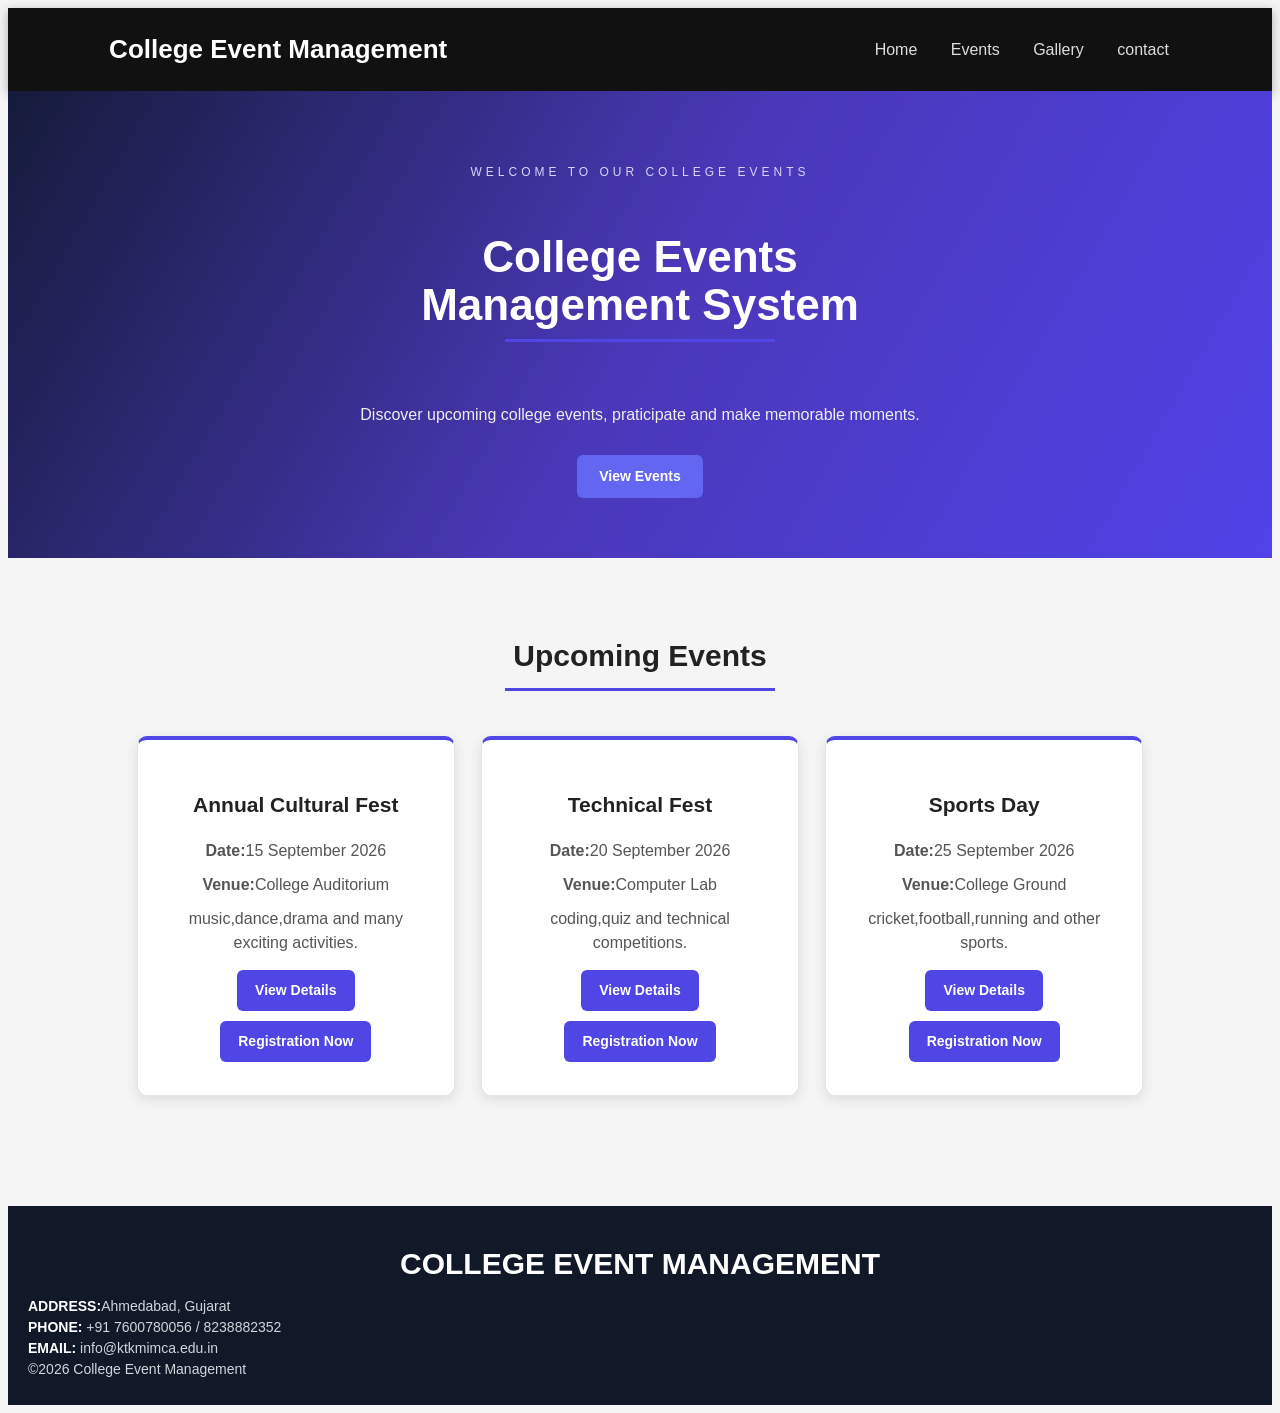
<file: index.html>
<!DOCTYPE html>
<html lang="en">
<head>
    <meta charset="UTF-8">
    <meta name="viewport" content="width=device-width, initial-scale=1.0">
    
    <title>College Event Management</title>

    <link rel="stylesheet" href="css/style.css">

</head>

<body>
    <header>
        <h1>College Event Management</h1>

        <nav>
                <a href="index.html">Home</a> 
                <a href="event.html">Events</a>
                <a href="gallery.html">Gallery</a>
                <a href="contact.html">contact</a>
        </nav>
    </header>
            <section class="hero">
                <p class="welcome">WELCOME TO OUR COLLEGE EVENTS</p>
                <h2>College Events<br>Management System</h2>
                    <p>Discover upcoming college events, 
                       praticipate and make memorable moments.
                    </p>
                        <a href="event.html"class="btn">
                            View Events
                        </a>
            </section>
            <section>
                <h2>Upcoming Events</h2>
                <div class="event-card">
                        <h3>Annual Cultural Fest</h3>
                            <p><b>Date:</b>15 September 2026</p>
                            <p><b>Venue:</b>College Auditorium</p>
                            <p>music,dance,drama and many exciting activities.</p>
                            <a href="event-details.html?event=cultural" class="btn">View Details</a>
                            <a href="registration.html?event=cultural" class="btn">Registration Now</a>


                </div>
                <div class="event-card">
                        <h3>Technical Fest</h3>
                            <p><b>Date:</b>20 September 2026</p>
                            <p><b>Venue:</b>Computer Lab</p>
                            <p>coding,quiz and technical competitions.</p>
                            <a href="event-details.html?event=technical" class="btn">View Details</a>
                            <a href="registration.html?event=technical" class="btn">Registration Now</a>
                </div>
                <div class="event-card">
                        <h3>Sports Day</h3>
                            <p><b>Date:</b>25 September 2026</p>
                            <p><b>Venue:</b>College Ground</p>
                            <p>cricket,football,running and other sports.</p>
                            <a href="event-details.html?event=sports" class="btn">View Details</a>
                            <a href="registration.html?event=sports" class="btn">Registration Now</a>
                </div>
            </section>
    <footer>
                    <h3>College Event Management</h3>
                    <div>
                    <p><b>Address:</b>Ahmedabad, Gujarat</p>
                    <p><b>Phone:</b> +91 7600780056 / 8238882352</p>
                    <p><b>Email:</b> info@ktkmimca.edu.in</p>
                    <p>&copy;2026 College Event Management</p>
                    </div>
    </footer>
</body>
</html>
</file>
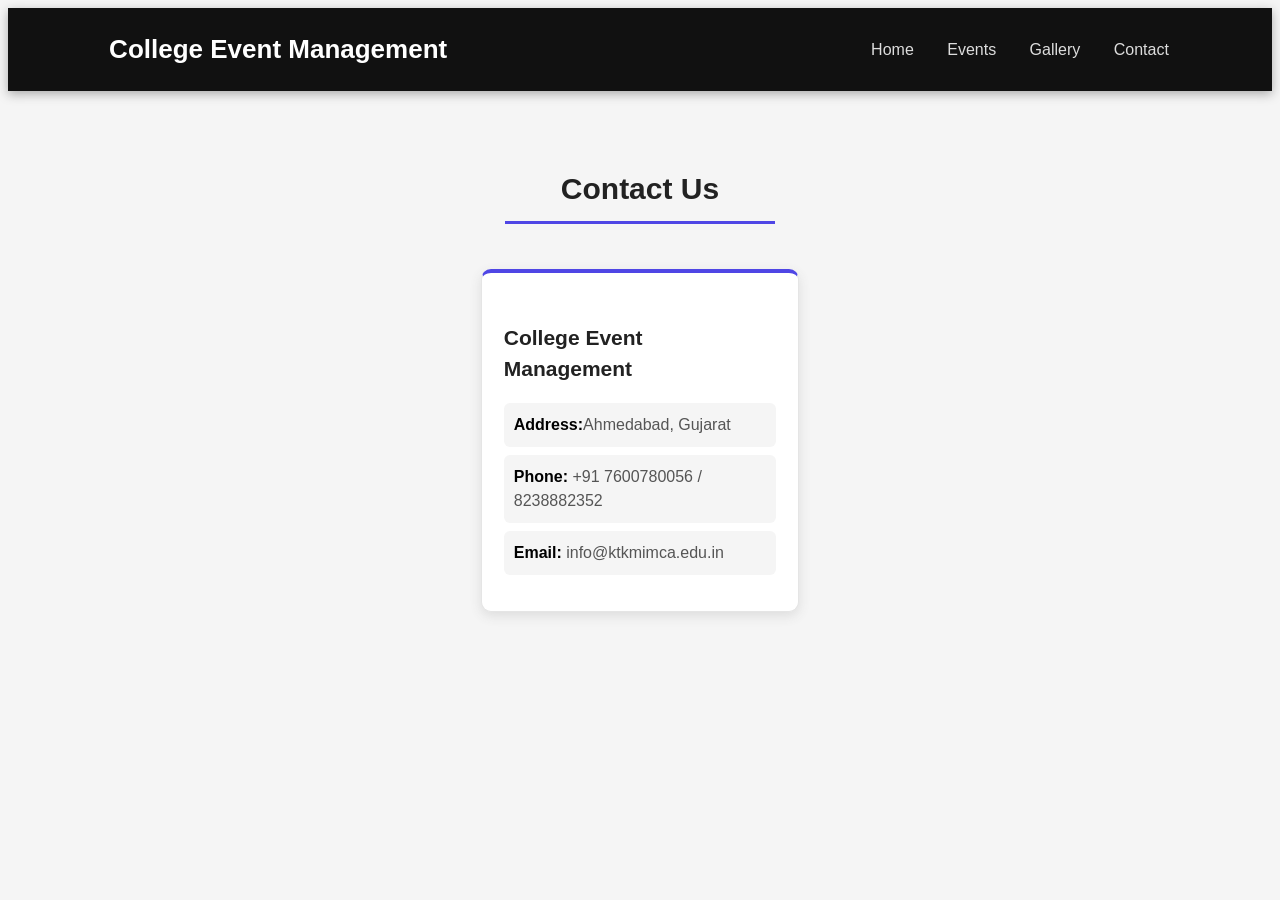
<file: contact.html>
<!DOCTYPE html>
<html lang="en">
    <head>
        <meta charset="UTF-8">
        <meta name="viewport" content="width=device-width,initial-scale=1.0">
        <title>Contact Us</title>
        <link rel="stylesheet" href="css/style.css">

    </head>
    <body>
        <header>

            <h1>College Event Management</h1>
            <nav>
                <a href="index.html">Home</a>
                <a href="event.html">Events</a>
                <a href="gallery.html">Gallery</a>
                <a href="contact.html">Contact</a>
            </nav>
        </header>
        <main>
            <section>
                <h2>Contact Us</h2>
                <div class="event-card contact-info">
                    <h3>College Event Management</h3>
                    <p><b>Address:</b>Ahmedabad, Gujarat</p>
                    <p><b>Phone:</b> +91 7600780056 / 8238882352</p>
                    <p><b>Email:</b> info@ktkmimca.edu.in</p>
                </div>
            </section>
        </main>
    </body>
</html>
</file>
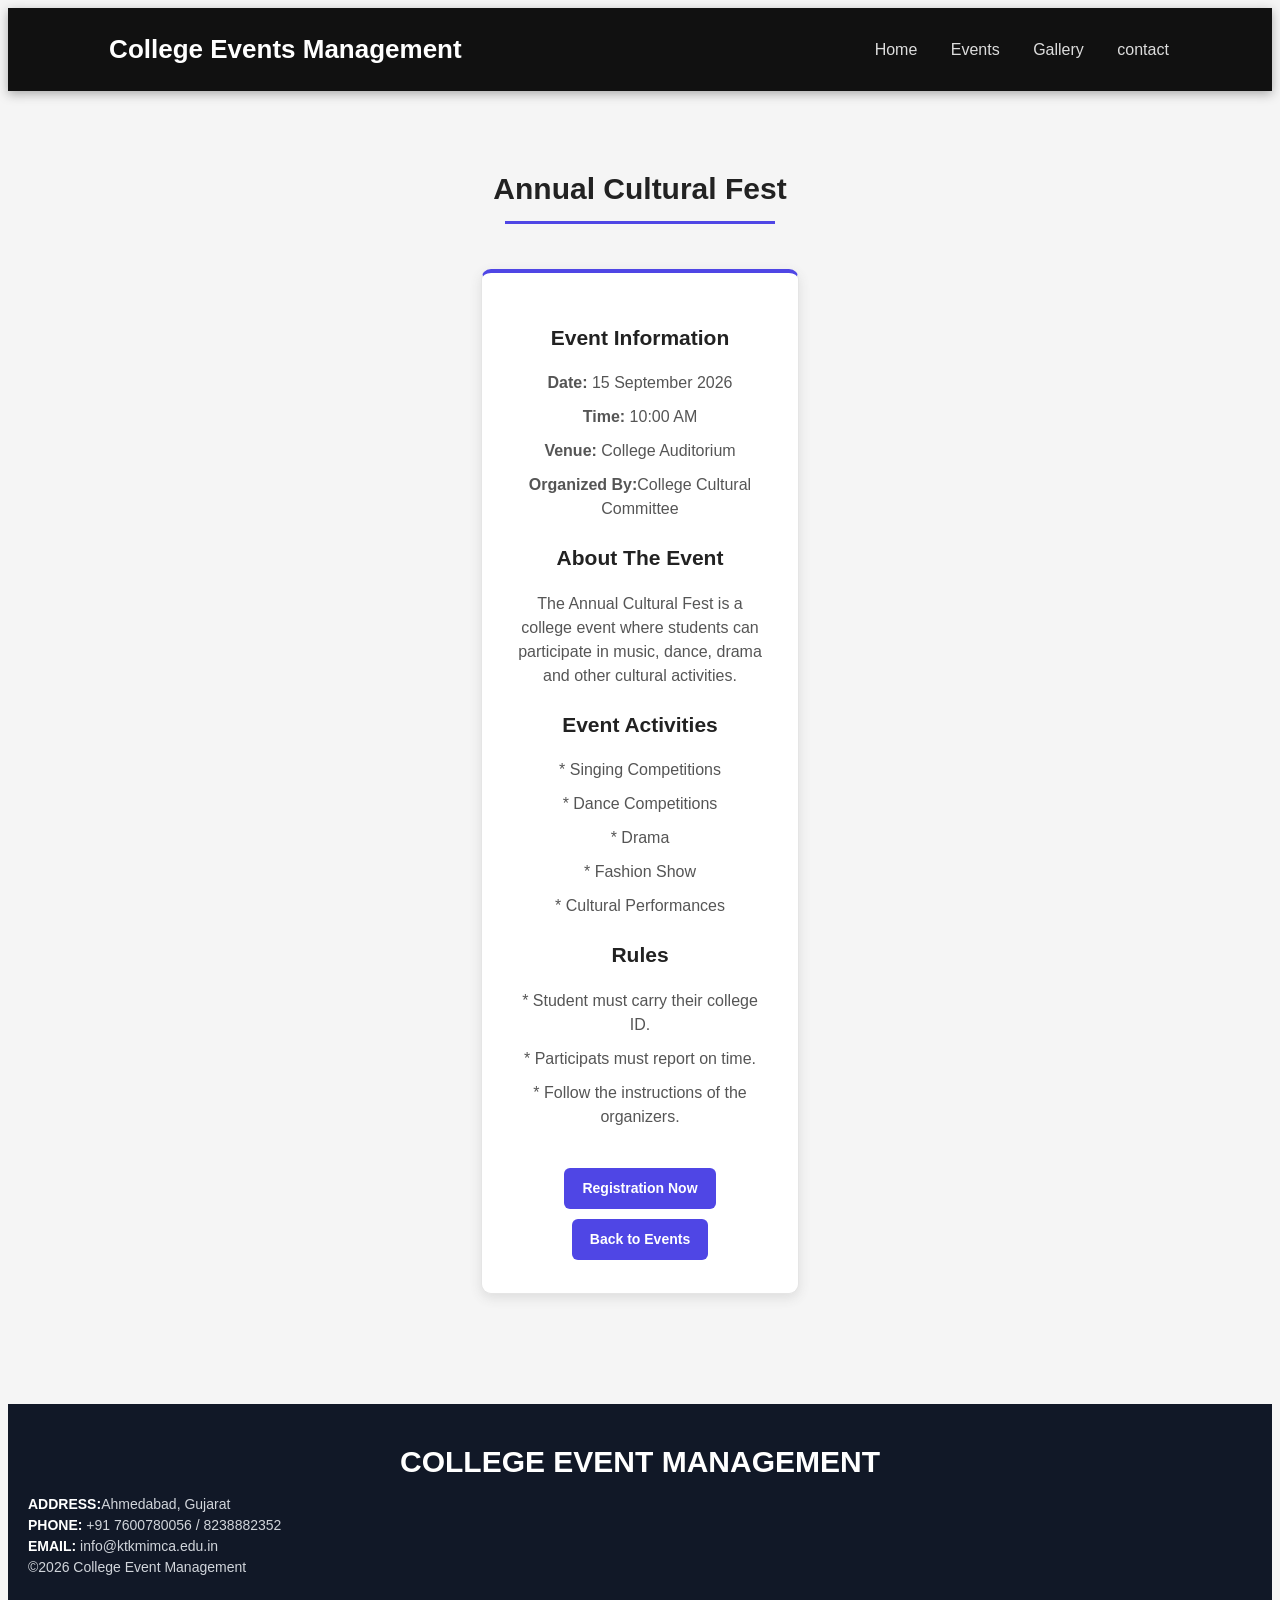
<file: event-details.html>
<!DOCTYPE html>
<html lang="en">
    <head>
        <meta charset="UTF-8">
        <meta name="viewport" content="width=device-width,initial-scale=1.0">
        <title>Event Details</title>
        <link rel="stylesheet" href="css/style.css">
    </head>
    <body>
        <header>
            <h1>College Events Management</h1>
            <nav>
                <a href="index.html">Home</a>
                <a href="event.html">Events</a>
                <a href="gallery.html">Gallery</a>
                <a href="contact.html">contact</a>
            </nav>
        </header>
        <main>
            <section>
                <h2 id="eventTitle">Annual Cultural Fest</h2>
                <div class="event-card">
                    <h3>Event Information</h3>
                    <p><b>Date:</b> <span id="eventDate">15 September 2026</span></p>
                    <p><b>Time:</b> <span id="eventTime">10:00 AM</span></p>
                    <p><b>Venue:</b> <span id="eventVenue">College Auditorium</span></p>
                    <p><b>Organized By:</b>College Cultural Committee</p>
                    <h3>About The Event</h3>
                    <p id="eventDescription">The Annual Cultural Fest is a college event where students can participate in music,dance,drama and other cultural activities.</p>
                    <h3>Event Activities</h3>
                    <div id="eventActivities">
                        <p>* Singing Competitions</p>
                        <p>* Dance Competitions</p>
                        <p>* Drama</p>
                        <p>* Fashion Show</p>
                        <p>* Cultural Performances</p>  
                    </div>
                    <h3>Rules</h3>
                    <p>* Student must carry their college ID.</p>
                    <p>* Participats must report on time.</p>
                    <p>* Follow the instructions of the organizers.</p>
                    <br>
                    <a href="registration.html" class="btn">Registration Now</a>
                    <a href="event.html" class="btn">Back to Events</a>
                    
                </div>
            </section>
        </main>
        <footer>
            <h3>College Event Management</h3>
                    <p><b>Address:</b>Ahmedabad, Gujarat</p>
                    <p><b>Phone:</b> +91 7600780056 / 8238882352</p>
                    <p><b>Email:</b> info@ktkmimca.edu.in</p>
                    <p>&copy;2026 College Event Management</p>
        </footer>
        <script src="js/event-details.js"></script>
    </body>
    </html>
</file>
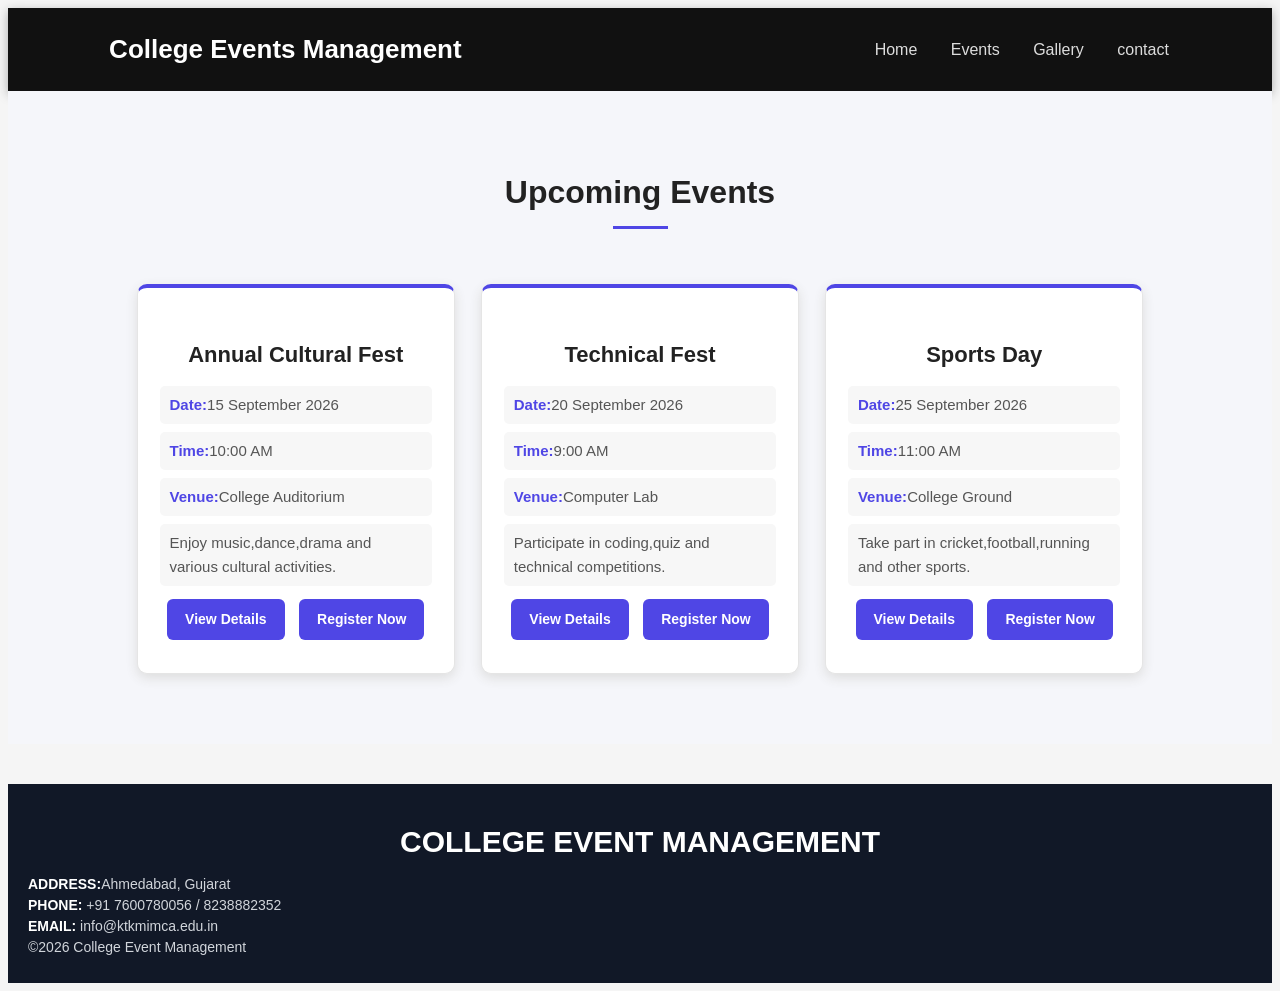
<file: event.html>
<!DOCTYPE html>
<html lang="en">
    <head>
        <meta charset="UTF-8">
        <meta name="viewport" content="width=device-width,initial-scale=1.0">
        <title>College Events</title>
        <link rel="stylesheet" href="css/style.css">
    </head>

    <body>
        <header>
            <h1>College Events Management</h1>
            <nav>
                <a href="index.html">Home</a>
                <a href="event.html">Events</a>
                <a href="gallery.html">Gallery</a>
                <a href="contact.html">contact</a>
            </nav>
        </header>
        <main>
            <section class="events-page">

                <h2>Upcoming Events</h2>
            
                <div class="event-card">   <!--event1-->
                    <h3>Annual Cultural Fest</h3>
                    <p><b>Date:</b>15 September 2026</p>
                    <p><b>Time:</b>10:00 AM</p>
                    <p><b>Venue:</b>College Auditorium</p>
                    <p>Enjoy music,dance,drama and various cultural activities.</p>

                    <a href="event-details.html?event=cultural" class="btn">View Details</a>
                    <a href="registration.html?event=cultural" class="btn">Register Now</a>
                </div>
                <div class="event-card">     <!--event 2-->
                    <h3>Technical Fest</h3>
                    <p><b>Date:</b>20 September 2026</p>
                    <p><b>Time:</b>9:00 AM</p>
                    <p><b>Venue:</b>Computer Lab</p>
                    <p>Participate in coding,quiz and technical competitions.</p>
                    
                    <a href="event-details.html?event=technical" class="btn">View Details</a>
                    <a href="registration.html?event=technical" class="btn">Register Now</a>
                </div>
                <div class="event-card">  <!--event 3-->
                    <h3>Sports Day</h3>
                    <p><b>Date:</b>25 September 2026</p>
                    <p><b>Time:</b>11:00 AM</p>
                    <p><b>Venue:</b>College Ground</p>
                    <p>Take part in cricket,football,running and other sports.</p>

                    <a href="event-details.html?event=sports" class="btn">View Details</a>
                    <a href="registration.html?event=sports" class="btn">Register Now</a>
                </div>
            </section>
        </main>
        <footer>
            <h3>College Event Management</h3>
                    <p><b>Address:</b>Ahmedabad, Gujarat</p>
                    <p><b>Phone:</b> +91 7600780056 / 8238882352</p>
                    <p><b>Email:</b> info@ktkmimca.edu.in</p>
                    <p>&copy;2026 College Event Management</p>
        </footer>
        
    </body>
</html>
</file>
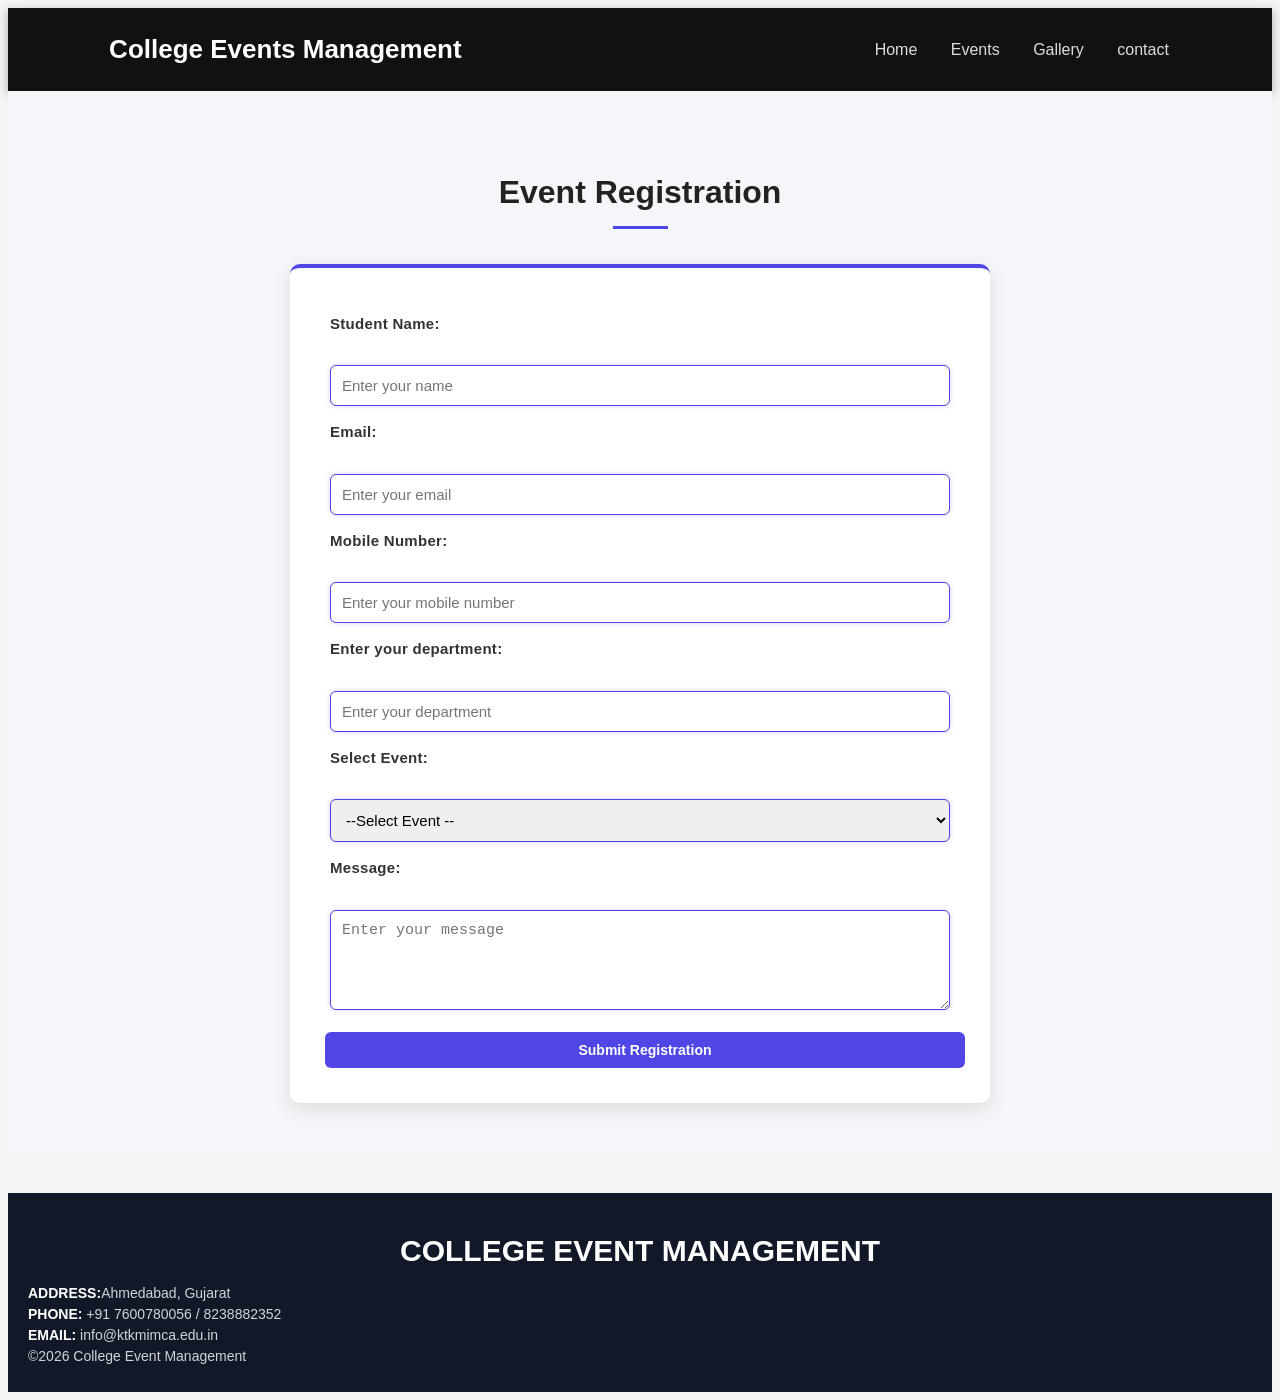
<file: registration.html>
<!DOCTYPE html>
<html lang="en">
    <head>
        <meta charset="UTF-8">
        <meta name="viewport" content="width=device-width,initial-scale=1.0">
        <title>College Events</title>
        <link rel="stylesheet" href="css/style.css">
    </head>
    <body>
        <header>
            <h1>College Events Management</h1>
            <nav>
            <a href="index.html">Home</a>
            <a href="event.html">Events</a>
            <a href="gallery.html">Gallery</a>
            <a href="contact.html">contact</a>
            </nav>
        </header>
        <main>
            <section class="registration-page">
                <h2>Event Registration</h2>
                <div class="event-card">
                    <section class="registration-section">
                <form id="registrationForm">
                    <p>
                        <label for="name">Student Name:</label>
                        <br>
                        <input type="text" id="name" name="name" placeholder="Enter your name" required>

                    </p>
                    <p>
                        <label for="email">Email:</label>
                        <br>
                        <input type="email" id="email" name="email" placeholder="Enter your email" required>
                    </p>
                    <p>
                        <label for="mobile">Mobile Number:</label>
                        <br>
                        <input type="tel" id="mobile" name="mobile" placeholder="Enter your mobile number" required>
                    </p>
                    <p>
                        <label for="department">Enter your department:</label>
                        <br>
                        <input type="text" id="department" name="department" placeholder="Enter your department" required>
                    </p>
                    <p>
                        <label for="event">Select Event:</label>
                        <br>
                        <select id="event" name="event">
                            <option value="">--Select Event --</option>
                            <option value="cultural">Annual Cultural Fest</option>
                            <option value="technical">Technical Fest</option>
                            <option value="sports">Sports Day</option>       
                        </select>
                    </p>
                    <p>
                        <label for="message">Message:</label>
                        <br>
                        <textarea id="message" name="message" rows="4" placeholder="Enter your message"></textarea>
                    </p>
                    <button type="submit" class="btn">Submit Registration</button>
                </form>    
                </div>
            </section>
        </main>
        <footer>
            <h3>College Event Management</h3>
                    <p><b>Address:</b>Ahmedabad, Gujarat</p>
                    <p><b>Phone:</b> +91 7600780056 / 8238882352</p>
                    <p><b>Email:</b> info@ktkmimca.edu.in</p>
            <p>&copy;2026 College Event Management</p>
        </footer>
        <script src="js/event.js"></script>
        <script src="js/registration.js"></script>
    </body>
</html>
</file>
<file: css/style.css>
* {
    margin: 50;
    padding: 50;
    box-sizing: border-box;
}

body {
font-family: Arial, sans-serif;
background-color: #f5f5f5;
color: #333;
line-height: 1.5;
}

header {
    background-color: #111111;
    color: white;
    padding: 22px 8%;
    display: flex;
    justify-content: space-between;
    align-items: center;
    text-align: center;
    box-shadow: 0 3px 10px #aaa;
}

header h1 {
    margin: 0;
    font-size: 26px;
}

nav {
    margin-top: 0;
}

nav a {
    color: #ddd;
    text-decoration: none;
    margin-left: 25px;
    padding: 8px 2px;
    transition: 0.3s;
    font-size: 16px;
}

nav a:hover {
    color: white;
}

.hero {
    min-height: 435px;
    display: flex;
    flex-direction: column;
    justify-content: center;    
    text-align: center;
    align-items: center;
    padding: 60px 20px;
    color: white;
    background: linear-gradient(120deg, #151b3a, #4938b8, #5142e8);
}

.hero .welcome {
    font-size: 12px;
    margin-bottom: 15px;
    letter-spacing: 4px;
    color: #d7d4ff;
}

.hero h2{
    font-size: 44px;
    line-height: 1.1;
    margin-bottom: 20px;
    color: white;
    font-weight: bold;
}

.hero p {
    font-size: 16px;
    margin-bottom: 28px;
    color: #eee;
}
.hero .btn {
    background-color: #6366f1;
    color: white;
    padding: 11px 22px;
    border-radius: 6px;
    text-decoration: none;
    font-weight: bold;
    transition: 0.3s;
}
.hero .btn:hover {
    background-color: #818cf8;
    transform: translateY(-2px);
}

.btn {
    display: inline-block;
    background-color: #4f46e5;
    color: white;
    padding: 10px 18px;
    text-decoration: none;
    border-radius: 6px;
    font-weight: bold;
    font-size: 14px;
    transition: 0.3s;
}

.btn:hover {
    background-color: #3730a3;
    transform: translateY(-2px);
    box-shadow: 0 5px 12px #bbb;
}

section {
    padding: 50px 8%;
    text-align: center;
}

section > h2 {
    font-size: 30px;
    margin-bottom: 25px;
    color: #222;
}

.event-card {
    background-color: white;
    display: inline-block;
    vertical-align: top;
    width: 30%;
    min-height: 252px;
    margin: 15px 1%;
    padding: 28px 22px;
    border-radius: 10px;
    border: 1px solid #e5e5e5;
    box-shadow: 0 4px 12px #ddd;
    border-top: 4px solid #4f46e5;
    transition: 0.3s;
}

.event-card:hover {
    transform: translateY(-8px);
    box-shadow: 0 8px 20px #aaa;
}

.event-card h3 {
    font-size: 21px;
    margin-bottom: 18px;
    color: #222;
}

.event-card p {
    margin: 10px;
    color: #555;
}

.event-card .btn {
    margin: 8px 4px;
}
footer {
    background-color: #111827;
    color: white;
    text-align: center;
    padding: 25px 20px;
    margin-top: 40px;
}

footer p {
    margin: 0;
    font-size: 14px;
    text-align: left;
    color: #d1d5db;
}

footer b {
    color: #ffffff;
    text-transform: uppercase;
}

footer h3 {
    margin: 10px 0;
    font-size: 30px;
    text-align: center;
    text-transform: uppercase;
}

.gallery-page {
    background-color: #f5f6fa;
    padding: 50px 8%;
}

.gallery-page > h2 {
    text-align: center;
    font-size: 32px;
    color: #222;
    margin-bottom: 35px;
}

.gallery-page > h2::after {
    content: "";
    display: block;
    width: 55px;
    height: 3px;
    background-color: #4f46ea;
    margin: 10px auto 0;
}

.gallery {
    display: grid;
    grid-template-columns: repeat(3, 1fr);
    gap: 25px;
    max-width: 1100px;
    margin: 0 auto;
}

.gallery-item {
    background-color: white;
    padding: 15px;
    border-radius: 12px;
    box-shadow: 0 4px 15px #ddd;
    overflow: hidden;
    transition: 0.3s;
}

.gallery-item:hover {
    transform: translateY(-6px);
    box-shadow: 0 10px 22px #ccc;
}

.gallery-item img {
    width: 100%;
    height: 220px;
    object-fit: cover;
    border-radius: 7px;
    display: block;
    cursor: pointer;
    transition: 0.3s;
}

.gallery-item:hover {
    transform: scale(1.03);
}

.gallery-item h3 {
    text-align: center;
    margin-top: 13px 0 5px;
    font-size: 17px;
    color: #333;
}

section > .event-card {
    display: inline-block;
    vertical-align: top;
    width: 30%;
    margin: 20px 1%;
    min-height: 260px;
}
section > .event-card .btn {
    margin: 5px;
}

@media (max-width: 768px) {
    header {
        flex-direction: column;
        padding: 20px;
    }
    header h1 {
        margin-bottom: 15px;
    }
    nav a {
        margin: 5px 8px;
        font-size: 15px;
    }
    .hero{
        min-height: 400px;
        padding: 50px 20px;
    }
    .hero h2 {
        font-size: 32px;
    }
    .hero p{
        font-size: 15px;
    }
    section > .event-card {
        display: block;
        width: 90%;
        margin: 20px auto;
    }
}

.gallery-img {
    cursor: pointer;
    transition: 0.3s;
}
.gallery-item img:hover {
    transform: scale(1.03);
}

.image-popup {
    display: none;
    position: fixed;
    inset: 0;
    background-color: rgba(0, 0, 0, 0.9);
    justify-content: center;
    align-items: center;
    z-index: 1000;
    padding: 30px;
}
.image-popup img {
    max-width: 90%;
    max-height: 85vh;
    object-fit: contain;
    border-radius: 8px;
    box-shadow: 0 8px 30px rgba(0, 0, 0, 0.5);
}
.close-btn {
    position: absolute;
    top: 20px;
    right: 30px;
    font-size: 42px;
    color: white;
    cursor: pointer;
    transition: 0.3s;
}

.close-btn:hover{
    color: #a5b4fc;
    transform: 0.3s;
}

.gallery-img h3 {
    padding: 8px 5px;
    margin: 10px 0 3px;
    font-size: 17px;
    font-weight: bold;
    color: #333;
    border-top: 1px solid #eee;
}

form {
    max-width: 600px;
    margin: 30px auto;
    background-color: white;
    padding: 30px;
    border-radius: 12px;
    box-shadow: 0 4px 15px #ccc;
}

form label {
    display: block;
    text-align: left;
    margin-top: 15px;
    margin-bottom: 6px;
    font-weight: bold;
}

form input,
form select,
form textarea {
    width: 100%;
    padding: 11px;
    border-radius: 6px;
    border: 1px solid #ccc;
    font-size: 15px;
}

form textarea {
    resize: vertical;
    min-height: 100px;
}

form input:focus,
form select:focus,
form textarea:focus {
    border-color: #007bff;
    outline: none;
}

form button {
    width: 100%;
    padding-top: 20px;
    padding: 12px;
    background-color: #007bff;
    color: white;
    border: none;
    border-radius: 6px;
    font-size: 16px;
    font-weight: bold;
    cursor: pointer;
    transition: 0.3s;
}

form button:hover {
    background-color: #0056b3;
    transform: translateY(-2px);
}

form h2 {
    text-align: center;
    margin-bottom: 20px;    
    color: #222;
}

form input:hover,
form select:hover,
form textarea:hover {
    border-color: #007bff;
}

form input:focus,
form select:focus,
form textarea:focus {
    box-shadow: 0 0 5px rgba(0, 123, 255, 0.3);
}

@media (max-width: 600px) {
    form {
        width: 90%;
        padding: 20px;
    }
    form input,
    form select,
    form textarea {
        font-size: 14px;
    }
    form button {
        font-size: 15px;
    }
}

.registration-section {
    background-color: #f5f5f5;
}

form label {
    color: #333;
    font-size: 15px;
    letter-spacing: 0.3px;
}

.contact-info {
    text-align: left;
    max-width: 600px;
    margin: 30px auto;
}

.contact-info p {
    padding: 10px;
    margin: 8px 0;
    background-color: #f5f5f5;
    border-radius: 6px;
}

.contact-info p b {
    color: #000000;
}

main > h2 {
    text-align: center;
    margin-bottom: 20px;
    margin-top: 30px;
    font-size: 28px;
    color: #222;
}

section h2 {
    font-size: 30px;
    color: #222;
    margin-bottom: 10px;
    font-weight: bold;
}

section h2::after {
    content: "";
    display: block;
    width: 270px;
    height: 3px;
    background-color: #4f46e5;
    margin: 10px auto 25px;
}

.events-page {
    background-color: #f5f6fa;
    padding: 50px 8%;
}

.events-page > h2 {
    text-align: center;
    font-size: 32px;
    color: #222;
    margin-bottom: 35px;
}

.events-page > h2::after {
    content: "";
    display: block;
    width: 55px;
    height: 3px;
    background-color: #4f46e5;
    margin: 10px auto 0;
}

.events-page .event-card {
    border-top: 4px solid #4f46e5;
}

.events-page .event-card p {
    padding: 7px 10px;
    margin: 8px 0;
    background-color: #f7f7f7;
    border-radius: 5px;
    font-size: 15px;
    text-align: left;
    color: #555;
    line-height: 1.6;
}

.events-page .event-card p b {
    display: inline block;
    min-width: 55px;
    color: #4f46e5;
}

.events-page .btn {
    margin: 8px 4px;
    background-color: #4f46e5;
}

.events-page .btn:hover {
    background-color: #3730a3;
}

@media (max-width: 768px){
    .events-page {
        padding: 40px 15px;
    }
    .events-page > h2{
        font-size: 28px;
    }
    .events-page .event-card {
        width: 100%;
        margin: 15px auto;
        padding: 25px 20px;
    }
    .events-page .event-card h3 {
        font-size: 20px;
    }
    .events-page .event-card .btn {
        display: block;
        margin: 10px 0;
    }
}

.events-page .event-card {
    position: relative;
    overflow: hidden;
}

.events-page .event-card::before {
    content: "";
    position: absolute;
    top: 0;
    left: 0;
    width: 6px;
    height: 100%;
    background-color: linear-gradient(to bottom, #4f46e5,#7c3aed);
}

.events-page .event-card h3 {
    color: #222;
    font-size: 22px;
    margin-bottom: 15px;
}

.events-page .event-card:hover{
    transform: translateY(-8px);
    box-shadow: 0 12px 25px rgba(0, 0, 0, 0.18);
}

@media (max-width: 768px) {
    .gallery-page{
        padding: 40px 15px;
    }
    .gallery-page > h2 {
        font-size: 28px;
    }
    .gallery {
        grid-template-columns: 1fr;
        width: 100%;
        gap: 20px;
    }
    .gallery-item img {
        height: auto;
        max-width: 300px;
        object-fit: contain;
    }
}

.registration-page {
    background-color: #f5f6fa;
    padding: 50px 8%;
}

.registration-page > h2 {
    text-align: center;
    font-size: 32px;
    color: #222;
    margin-bottom: 35px;
}

.registration-page > h2::after {
    content: "";
    display: block;
    width: 55px;
    height: 3px;
    background-color: #4f46ea;
    margin: 10px auto 0;
}

.registration-page > .event-card {
    display: block;
    width: 100%;
    max-width: 700px;
    margin: 0 auto;
    padding: 0;
    background-color: white;
    border: none;
    border-top: 4px solid #4f46e5;
    box-shadow: 0 6px 18px #ddd;
}

.registration-page .registration-section {
    background-color: transparent;
    padding: 30px;
}

.registration-page form {
    max-width: 100%;
    margin: 0;
    padding: 0;
    background-color: transparent;
    box-shadow: none;
}

.registration-page form label {
    color: #333;
}

.registration-page form input,
.registration-page form select,
.registration-page form textarea {
    outline: none;
    border-color: #4f46e5;
    box-shadow: 0 0 5px rgba(79, 70, 229, 0.25);
}

.registration-page form button {
    background-color: #4f46e5;
}

.registration-page form button:hover{
    background-color: #3730a3;
}

@media (max-width: 768px) {
    .registration-page {
        padding: 40px 15px;
    }
    .registration-page > h2 {
        font-size: 28px;
    }
    .registration-page > .event-card {
        width: 100%;
    }
    .registration-page .registration-section {
        padding: 25px 20px; 
    }
}
</file>
